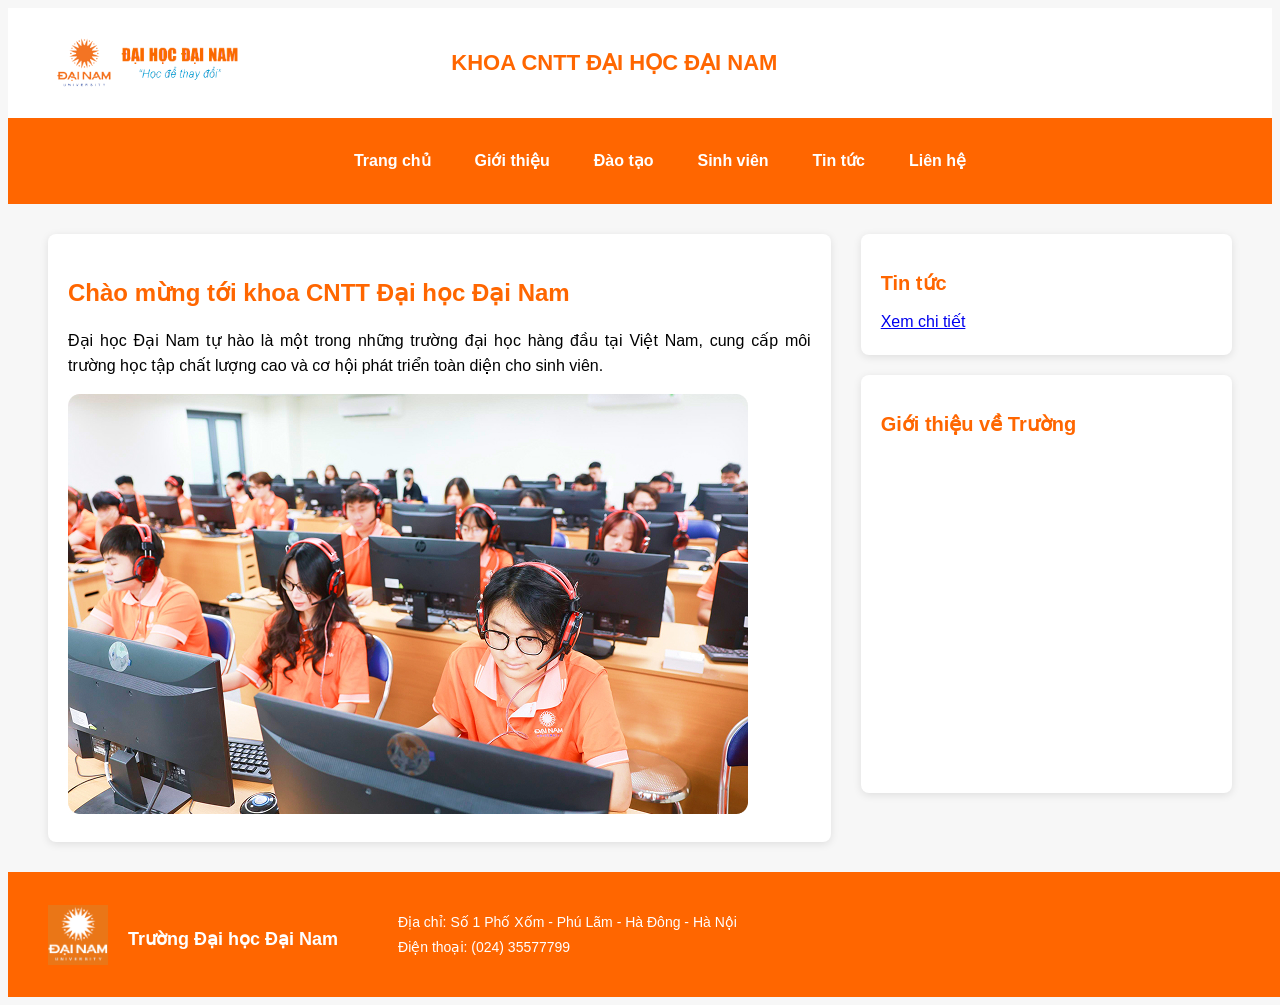
<file: index.html>
<!DOCTYPE html>
 <html lang="en">
 <head>
    <meta charset="UTF-8">
    <meta name="viewport" content="width=device-width, initial-scale=1.0">
    <link rel="stylesheet" href="css/index.css">
    <title>Đại học Đại Nam</title>
 </head>
 <body>
    <div class="logo">
        <img src="assets\img\logoTruongDHThuDo.png" alt="" class="logo">
        <h1>KHOA CNTT ĐẠI HỌC ĐẠI NAM</h1> 
    </div>
    <div id="menu" class="title">
        <ul>
            <li><a href="index.html">Trang chủ</a></li>
            <li><a href="gioi-thieu.html">Giới thiệu</a></li>
            <li>
                <a href="">Đào tạo</a>
                <ul>
                    <li><a href="">Đại học</a></li>
                    <li><a href="">Thạc sĩ</a></li>
                    <li><a href="">Ngắn hạn</a></li>
                </ul>
            </li>
            <li>
                <a href="">Sinh viên</a>
                <ul>
                    <li><a href="">CLB</a></li>
                    <li><a href="">Học bổng</a></li>
                    <li><a href="">Việc làm</a></li>
                </ul>
            </li>
            <li><a href="tin-tuc.html">Tin tức</a></li>
            <li><a href="lien-he.html">Liên hệ</a></li>
        </ul>
    </div>
    <div id="main">
        <div id="content" class="box"> 
            <h2>Chào mừng tới khoa CNTT Đại học Đại Nam </h2>
            <p>Đại học Đại Nam tự hào là một trong những trường đại học hàng đầu tại Việt Nam, cung cấp môi trường học tập chất lượng cao và cơ hội phát triển toàn diện cho sinh viên.</p>
            <img src="assets\img\image (5).jpg" alt="">
        </div>
        <div id="content2" class="box">
        <div id="news">
            <h1>Tin tức</h1>
            <a href="tin-tuc.html" class="btn">Xem chi tiết</a>
        </div>
        <div id="info">
            <h1>Giới thiệu về Trường</h1>
            <iframe width="560" height="315" src="https://www.youtube.com/embed/fhYANXxOY1s" title="YouTube video player" frameborder="0" allowfullscreen></iframe></div>
        </div>
    </div>
    <footer>
        <img src="assets\img\Logo_footer.png" alt="">
        <p>Trường Đại học Đại Nam</p>
        <ul>
            <li>Địa chỉ: Số 1 Phố Xốm - Phú Lãm - Hà Đông - Hà Nội</li>
            <li>Điện thoại: (024) 35577799</li>         
        </ul>
    </footer>
 </body>
 </html>
</file>
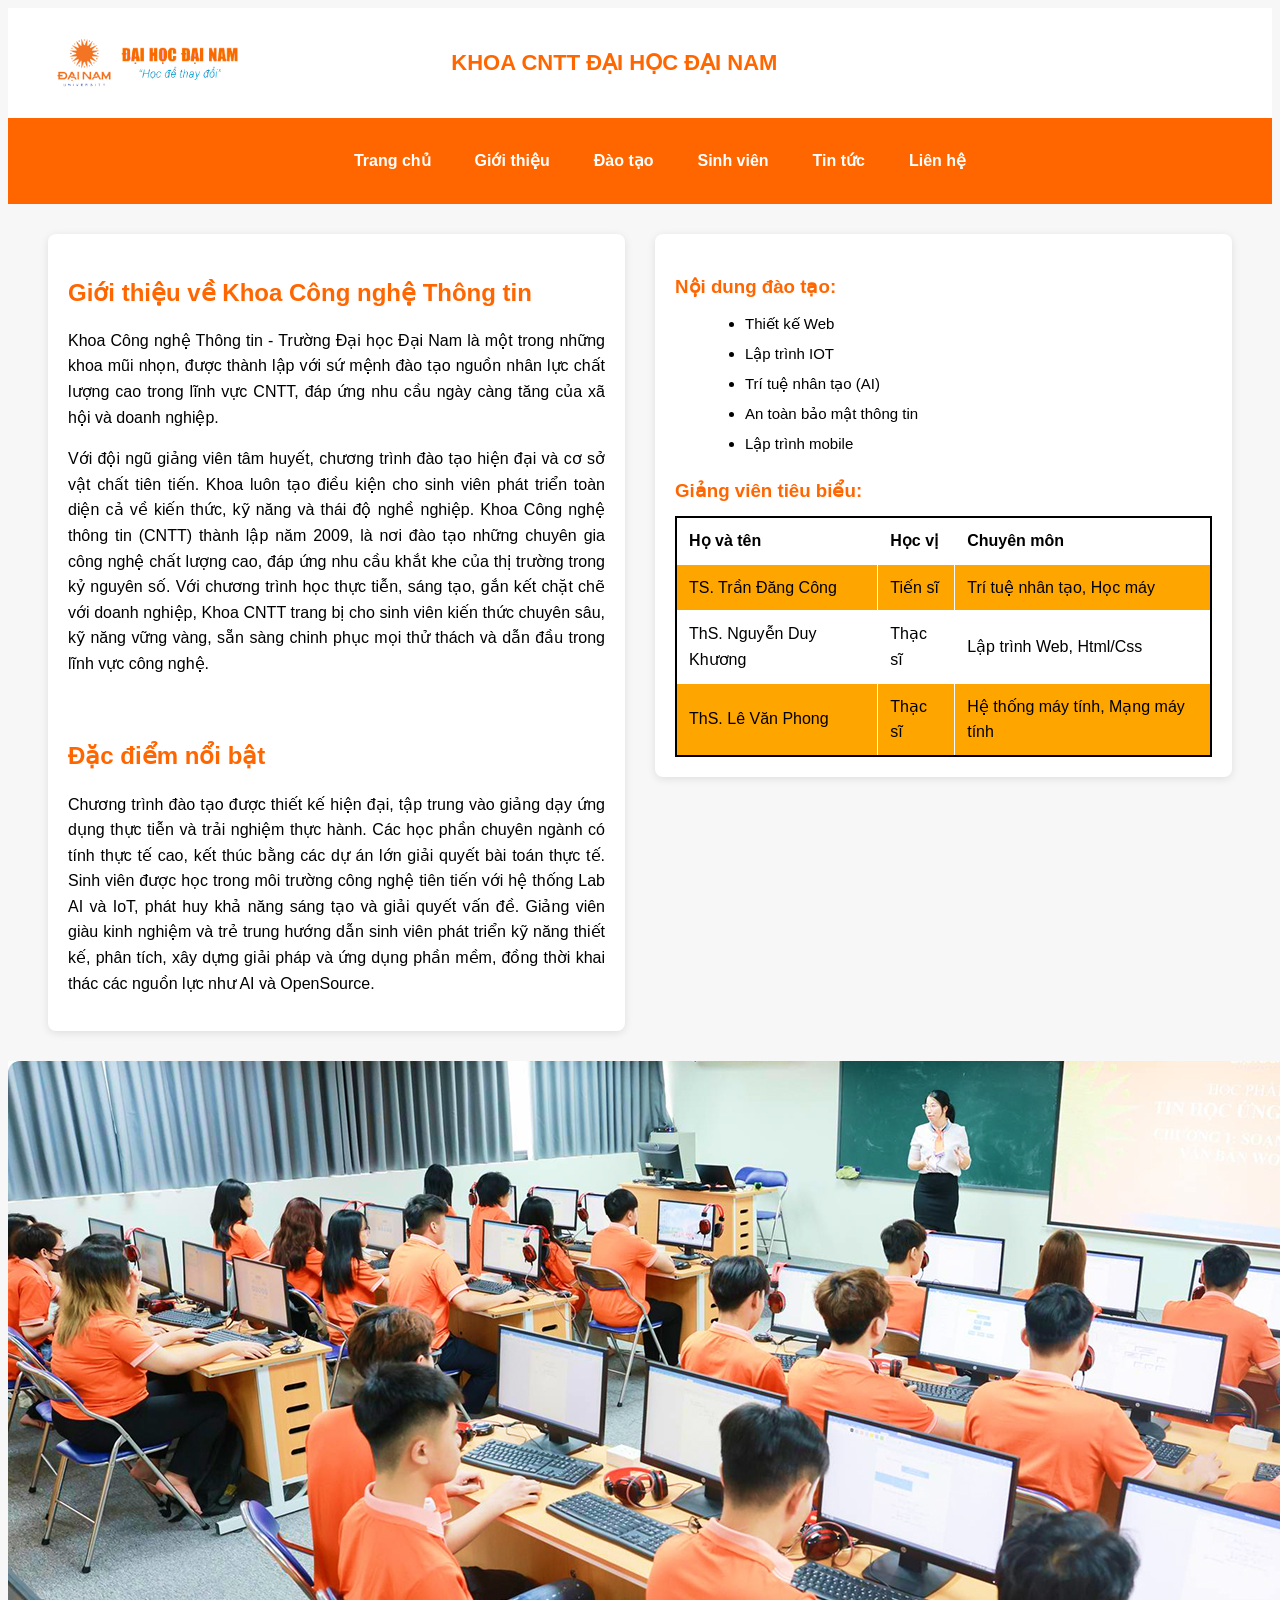
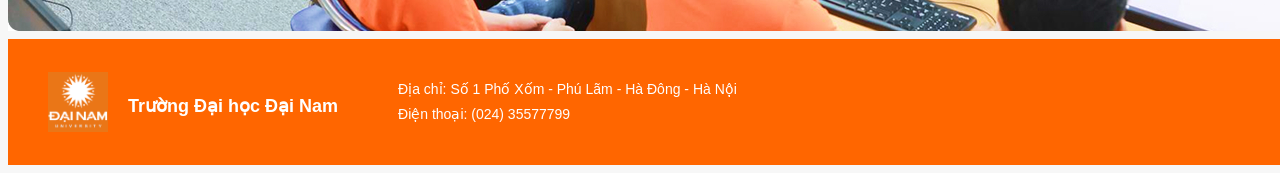
<file: gioi-thieu.html>
<!DOCTYPE html>
<html lang="en">
<head>
    <meta charset="UTF-8">
    <meta name="viewport" content="width=device-width, initial-scale=1.0">
    <link rel="stylesheet" href="css/index.css">
    <title>Giới thiệu</title>
</head>
<body>
    <div class="logo">
        <img src="assets\img\logoTruongDHThuDo.png" alt="" class="logo">
        <h1>KHOA CNTT ĐẠI HỌC ĐẠI NAM</h1> 
    </div>
    <div id="menu" class="title">
        <ul>
            <li><a href="index.html">Trang chủ</a></li>
            <li><a href="gioi-thieu.html">Giới thiệu</a></li>
            <li>
                <a href="">Đào tạo</a>
                <ul>
                    <li><a href="">Đại học</a></li>
                    <li><a href="">Thạc sĩ</a></li>
                    <li><a href="">Ngắn hạn</a></li>
                </ul>
            </li>
            <li>
                <a href="">Sinh viên</a>
                <ul>
                    <li><a href="">CLB</a></li>
                    <li><a href="">Học bổng</a></li>
                    <li><a href="">Việc làm</a></li>
                </ul>
            </li>
            <li><a href="tin-tuc.html">Tin tức</a></li>
            <li><a href="lien-he.html">Liên hệ</a></li>
        </ul>
    </div>
    <div id="main">
        <div id="content" class="box">
            <h2>Giới thiệu về Khoa Công nghệ Thông tin</h2>
            <p>
            Khoa Công nghệ Thông tin - Trường Đại học Đại Nam là một trong những khoa mũi nhọn, được thành lập với sứ mệnh đào tạo nguồn nhân lực chất lượng cao trong lĩnh vực CNTT, đáp ứng nhu cầu ngày càng tăng của xã hội và doanh nghiệp.
            </p>
            <p>
            Với đội ngũ giảng viên tâm huyết, chương trình đào tạo hiện đại và cơ sở vật chất tiên tiến. Khoa luôn tạo điều kiện cho sinh viên phát triển toàn diện cả về kiến thức, kỹ năng và thái độ nghề nghiệp. Khoa Công nghệ thông tin (CNTT) thành lập năm 2009, là nơi đào tạo những chuyên gia công nghệ chất lượng cao, đáp ứng nhu cầu khắt khe của thị trường trong kỷ nguyên số. Với chương trình học thực tiễn, sáng tạo, gắn kết chặt chẽ với doanh nghiệp, Khoa CNTT trang bị cho sinh viên kiến thức chuyên sâu, kỹ năng vững vàng, sẵn sàng chinh phục mọi thử thách và dẫn đầu trong lĩnh vực công nghệ.
            </p><br>
            <h2>Đặc điểm nổi bật</h2>
            <p>
                Chương trình đào tạo được thiết kế hiện đại, tập trung vào giảng dạy ứng dụng thực tiễn và trải nghiệm thực hành. Các học phần chuyên ngành có tính thực tế cao, kết thúc bằng các dự án lớn giải quyết bài toán thực tế. Sinh viên được học trong môi trường công nghệ tiên tiến với hệ thống Lab AI và IoT, phát huy khả năng sáng tạo và giải quyết vấn đề. Giảng viên giàu kinh nghiệm và trẻ trung hướng dẫn sinh viên phát triển kỹ năng thiết kế, phân tích, xây dựng giải pháp và ứng dụng phần mềm, đồng thời khai thác các nguồn lực như AI và OpenSource.
            </p>
            
        </div>      
        <div id="content" class="box">
            <h3>Nội dung đào tạo:</h3>
            <ul>
                <li>Thiết kế Web</li>
                <li>Lập trình IOT</li>
                <li>Trí tuệ nhân tạo (AI)</li>
                <li>An toàn bảo mật thông tin</li>
                <li>Lập trình mobile</li>
            </ul>

            <h3>Giảng viên tiêu biểu:</h3>
            <table>
            <tr>
                <th>Họ và tên</th>
                <th>Học vị</th>
                <th>Chuyên môn</th>
            </tr>
            <tr>
                <td>TS. Trần Đăng Công</td>
                <td>Tiến sĩ</td>
                <td>Trí tuệ nhân tạo, Học máy</td>
            </tr>
            <tr>
                <td>ThS. Nguyễn Duy Khương</td>
                <td>Thạc sĩ</td>
                <td>Lập trình Web, Html/Css</td>
            </tr>
            <tr>
                <td>ThS. Lê Văn Phong</td>
                <td>Thạc sĩ</td>
                <td>Hệ thống máy tính, Mạng máy tính</td>
            </tr>
            </table>
        </div>
    </div>
    <img src="assets\img\image (4).jpg" alt="">
    <footer>
        <img src="assets\img\Logo_footer.png" alt="">
        <p>Trường Đại học Đại Nam</p>
        <ul>
            <li>Địa chỉ: Số 1 Phố Xốm - Phú Lãm - Hà Đông - Hà Nội</li>
            <li>Điện thoại: (024) 35577799</li>
        </ul>
    </footer>
</body>
</html>
</file>
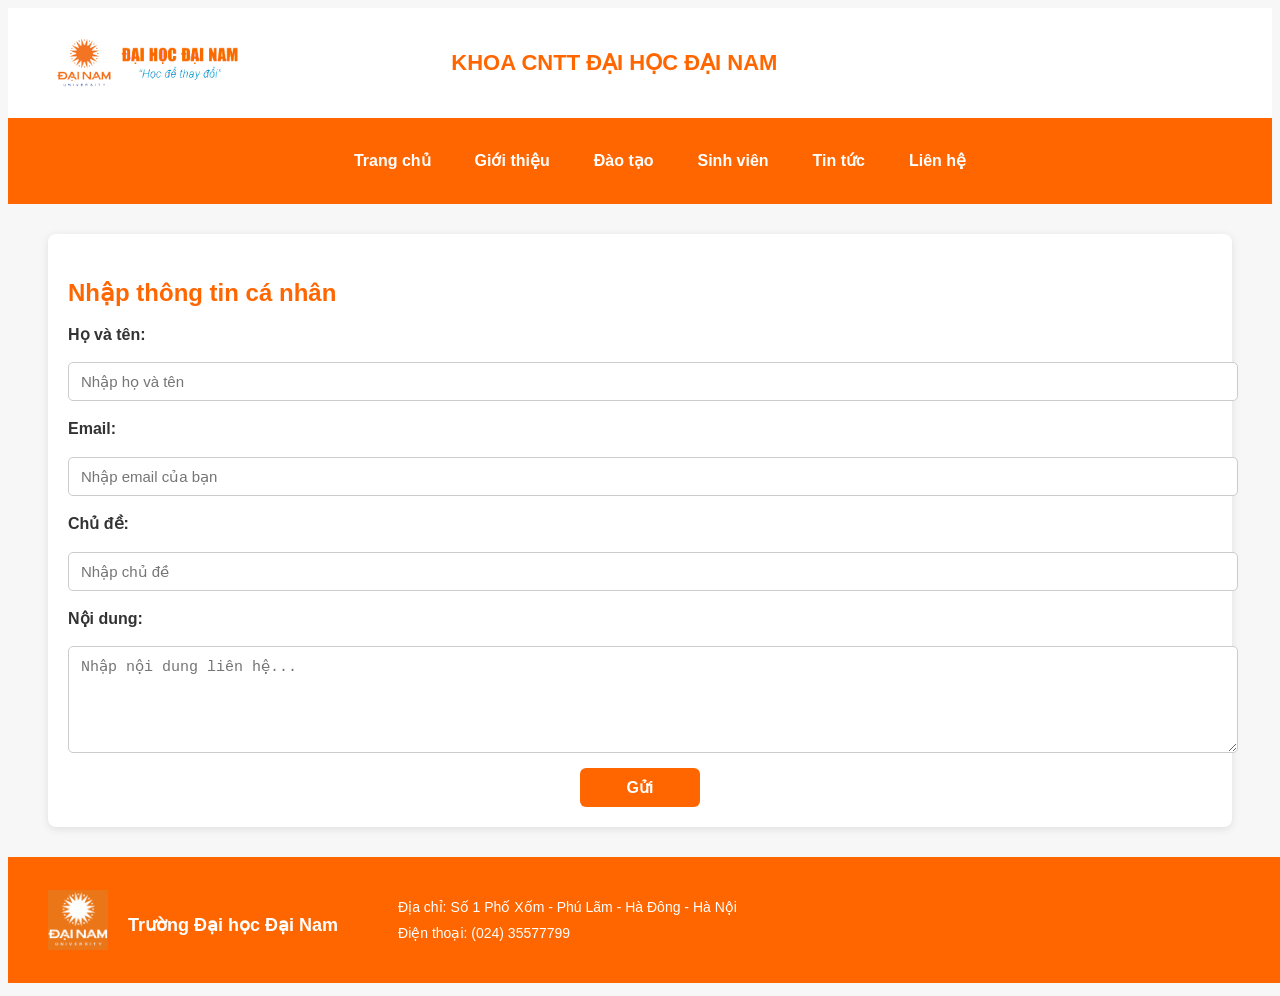
<file: lien-he.html>
<!DOCTYPE html>
<html lang="en">
<head>
    <meta charset="UTF-8">
    <meta name="viewport" content="width=device-width, initial-scale=1.0">
    <link rel="stylesheet" href="css/index.css">
    <title>Liên hệ</title>
</head>
<body>
    <div class="logo">
        <img src="assets\img\logoTruongDHThuDo.png" alt="" class="logo">
        <h1>KHOA CNTT ĐẠI HỌC ĐẠI NAM</h1> 
    </div>
    <div id="menu" class="title">
        <ul>
            <li><a href="index.html">Trang chủ</a></li>
            <li><a href="gioi-thieu.html">Giới thiệu</a></li>
            <li>
                <a href="">Đào tạo</a>
                <ul>
                    <li><a href="">Đại học</a></li>
                    <li><a href="">Thạc sĩ</a></li>
                    <li><a href="">Ngắn hạn</a></li>
                </ul>
            </li>
            <li>
                <a href="">Sinh viên</a>
                <ul>
                    <li><a href="">CLB</a></li>
                    <li><a href="">Học bổng</a></li>
                    <li><a href="">Việc làm</a></li>
                </ul>
            </li>
            <li><a href="tin-tuc.html">Tin tức</a></li>
            <li><a href="lien-he.html">Liên hệ</a></li>
        </ul>
    </div>
    <div id="main">
        <div id="content" class="box">
            <h2>Nhập thông tin cá nhân</h2>
            <form action="#" method="post">
                <label for="name">Họ và tên:</label>
                <input type="text" id="name" name="name" placeholder="Nhập họ và tên" >

                <label for="email">Email:</label>
                <input type="email" id="email" name="email" placeholder="Nhập email của bạn" >

                <label for="subject">Chủ đề:</label>
                <input type="text" id="subject" name="subject" placeholder="Nhập chủ đề" >

                <label for="message">Nội dung:</label>
                <textarea id="message" name="message" rows="5" placeholder="Nhập nội dung liên hệ..." ></textarea>

                <button type="submit">Gửi</button>
            </form>
</div>
    </div>
    <footer>
        <img src="assets\img\Logo_footer.png" alt="">
        <p>Trường Đại học Đại Nam</p>
        <ul>
            <li>Địa chỉ: Số 1 Phố Xốm - Phú Lãm - Hà Đông - Hà Nội</li>
            <li>Điện thoại: (024) 35577799</li>
        </ul>
    </footer>
</body>
</html>
</file>
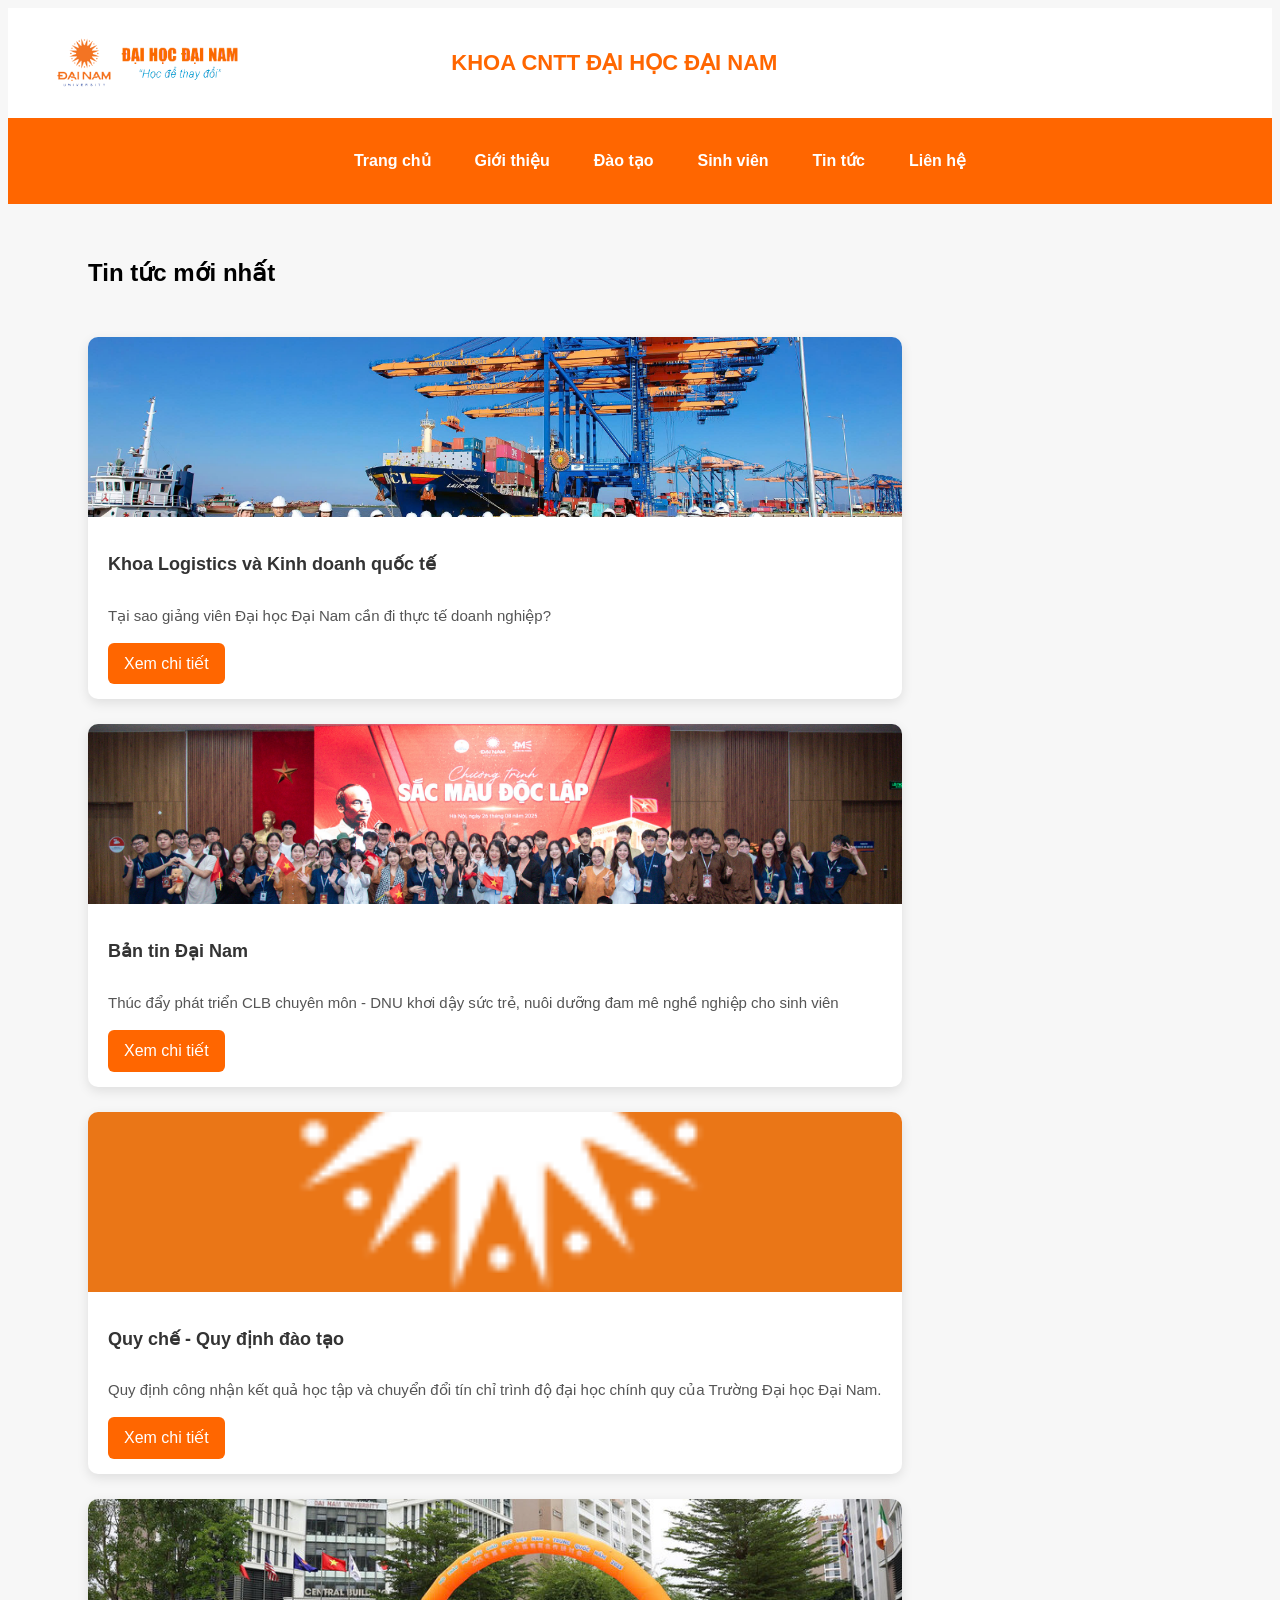
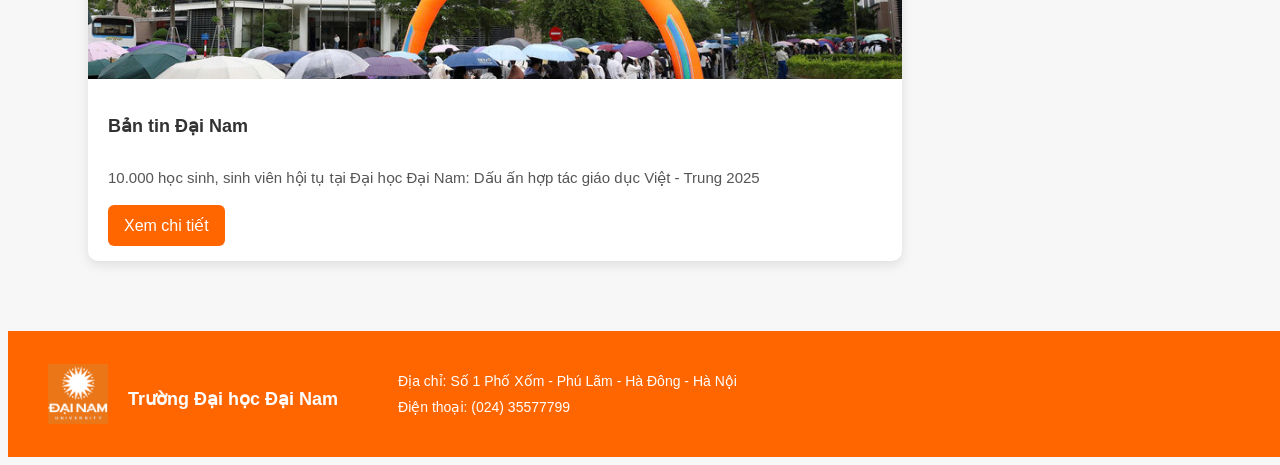
<file: tin-tuc.html>
<!DOCTYPE html>
<html lang="en">
<head>
    <meta charset="UTF-8">
    <meta name="viewport" content="width=device-width, initial-scale=1.0">
    <link rel="stylesheet" href="css/index.css">
    <title>Tin tức</title>
</head>
<body>
    <div class="logo">
        <img src="assets\img\logoTruongDHThuDo.png" alt="" class="logo">
        <h1>KHOA CNTT ĐẠI HỌC ĐẠI NAM</h1> 
    </div>
    <div id="menu" class="title">
        <ul>
            <li><a href="index.html">Trang chủ</a></li>
            <li><a href="gioi-thieu.html">Giới thiệu</a></li>
            <li>
                <a href="">Đào tạo</a>
                <ul>
                    <li><a href="">Đại học</a></li>
                    <li><a href="">Thạc sĩ</a></li>
                    <li><a href="">Ngắn hạn</a></li>
                </ul>
            </li>
            <li>
                <a href="">Sinh viên</a>
                <ul>
                    <li><a href="">CLB</a></li>
                    <li><a href="">Học bổng</a></li>
                    <li><a href="">Việc làm</a></li>
                </ul>
            </li>
            <li><a href="tin-tuc.html">Tin tức</a></li>
            <li><a href="lien-he.html">Liên hệ</a></li>
        </ul>
    </div>
    <div id="main" class="box">
        <div class="news-container">
            <h2 class="page-title">Tin tức mới nhất</h2>
            <div class="news-card">
            <img src="assets\img\z7164583457501_8cf1b71fe7897fbd7f640ef8a16ab415.jpg" alt="">
            <div class="news-content">
                <h3>Khoa Logistics và Kinh doanh quốc tế</h3>
                <p>Tại sao giảng viên Đại học Đại Nam cần đi thực tế doanh nghiệp?</p>
                <a href="#" class="btn">Xem chi tiết</a>
            </div>
            </div>

            <div class="news-card">
            <img src="assets\img\PMI.jpg" alt="">
            <div class="news-content">
                <h3>Bản tin Đại Nam</h3>
                <p>Thúc đẩy phát triển CLB chuyên môn - DNU khơi dậy sức trẻ, nuôi dưỡng đam mê nghề nghiệp cho sinh viên</p>
                <a href="#" class="btn">Xem chi tiết</a>
            </div>
            </div>

            <div class="news-card">
            <img src="assets\img\Logo_footer.png" alt="">
            <div class="news-content">
                <h3>Quy chế - Quy định đào tạo</h3>
                <p>Quy định công nhận kết quả học tập và chuyển đổi tín chỉ trình độ đại học chính quy của Trường Đại học Đại Nam.</p>
                <a href="#" class="btn">Xem chi tiết</a>
            </div>         
            </div>

            <div class="news-card">
            <img src="assets\img\z7150850021606_6223923eb710f1f5b3073677dfce7e33-Saochp_1761293210.1653f9ef.jpg " alt="">
            <div class="news-content">
                <h3>Bản tin Đại Nam</h3>
                <p>10.000 học sinh, sinh viên hội tụ tại Đại học Đại Nam: Dấu ấn hợp tác giáo dục Việt - Trung 2025</p>
                <a href="#" class="btn">Xem chi tiết</a>
            </div>         
            </div>
        </div>
    </div>

    <footer>
        <img src="assets\img\Logo_footer.png" alt="">
        <p>Trường Đại học Đại Nam</p>
        <ul>
            <li>Địa chỉ: Số 1 Phố Xốm - Phú Lãm - Hà Đông - Hà Nội</li>
            <li>Điện thoại: (024) 35577799</li>
        </ul>
    </footer>
</body>
</html>
</file>
<file: css/index.css>
body {
  font-family: Arial, sans-serif;
  background: #f7f7f7;
  line-height: 1.6;
}

.logo {
  display: flex;
  align-items: center;
  background-color: white;
  padding: 10px 20px;
}

.logo img {
  height: 70px;
  width: auto;
  margin-right: 15px;
}

.logo h1 {
  font-size: 22px;
  color: #ff6600;
  font-weight: bold;
}

#menu {
  background-color: #ff6600;
  text-align: center;
  position: relative;
}

#menu ul {
  list-style: none;
  display: inline-flex;
  justify-content: center;
  flex-wrap: wrap;
}

#menu ul li {
  position: relative;
}

#menu ul li a {
  display: block;
  color: white;
  text-decoration: none;
  padding: 14px 22px;
  font-weight: 600;
  transition: background 0.3s;
}

#menu ul li a:hover {
  background: #e55c00;
}

#menu ul ul {
  position: absolute;
  top: 48px;
  left: 0;
  background: #ff6600;
  display: none;
  flex-direction: column;
  min-width: 180px;
  border-radius: 0 0 6px 6px;
  box-shadow: 0 4px 10px rgba(0,0,0,0.15);
}

#menu ul ul li a {
  padding: 12px 16px;
  text-align: left;
}

#menu ul li:hover > ul {
  display: flex;
}

#main {
  display: flex;
  justify-content: space-between;
  align-items: flex-start;
  padding: 30px 40px;
  gap: 30px;
}

#content {
  flex: 2;
  background: white;
  padding: 20px;
  border-radius: 8px;
  box-shadow: 0 2px 8px rgba(0,0,0,0.1);
}

#content2 {
  flex: 1;
  display: flex;
  flex-direction: column;
  gap: 20px;
}

#news, #info {
  background: white;
  padding: 20px;
  border-radius: 8px;
  box-shadow: 0 2px 8px rgba(0,0,0,0.1);
}

#news h1, #info h1 {
  color: #ff6600;
  font-size: 20px;
  margin-bottom: 10px;
}

iframe {
  width: 100%;
  border-radius: 8px;
}

#content h2, #content h3 {
  color: #ff6600;
  margin-bottom: 10px;
}

#content p {
  margin-bottom: 15px;
  text-align: justify;
}

#content ul {
  margin: 10px 0 20px 30px;
  list-style: disc;
}

#content ul li {
  margin-bottom: 6px;
  font-size: 15px;
}

#content table {
  width: 100%;
  border-collapse: collapse;
  margin-top: 10px;
  background: white;
  border: 2px solid black;
}

#content th, #content td {
  border: 1px solid white;
  padding: 10px 12px;
  text-align: left;
}

#content th {
  background-color: white;
  color: black;
}

#content tr:nth-child(even) {
  background-color: orange;
}

.news-container {
  display: grid;
  gap: 25px;
  padding: 0 40px 40px;
}

.news-card {
  background: #fff;
  border-radius: 10px;
  overflow: hidden;
  box-shadow: 0 4px 12px rgba(0,0,0,0.1);
  display: flex;
  flex-direction: column;
  transition: transform 0.3s, box-shadow 0.3s;
}

.news-card:hover {
  transform: translateY(-5px);
  box-shadow: 0 6px 16px rgba(0,0,0,0.15);
}

.news-card img {
  width: 100%;
  height: 180px;
  object-fit: cover;
}

.news-content {
  padding: 15px 20px;
  display: flex;
  flex-direction: column;
  justify-content: space-between;
  flex-grow: 1;
}

.news-content h3 {
  color: #333;
  font-size: 18px;
  margin-bottom: 10px;
}

.news-content p {
  color: #555;
  font-size: 15px;
  margin-bottom: 15px;
  flex-grow: 1;
  text-align: justify;
}

.news-content .btn {
  align-self: flex-start;
  background: #ff6600;
  color: white;
  text-decoration: none;
  padding: 8px 16px;
  border-radius: 6px;
  transition: background 0.3s;
}

.news-content .btn:hover {
  background: #e55c00;
}

#content form {
  display: flex;
  flex-direction: column;
  gap: 15px;
}

#content label {
  font-weight: 600;
  color: #333;
}

#content input,
#content textarea {
  width: 100%;
  padding: 10px 12px;
  border: 1px solid #ccc;
  border-radius: 5px;
  font-size: 15px;
  transition: border-color 0.3s, box-shadow 0.3s;
}

#content input:focus,
#content textarea:focus {
  border-color: #ff6600;
  box-shadow: 0 0 4px rgba(255,102,0,0.3);
  outline: none;
}

#content button {
  width: 120px;
  align-self: center;
  background: #ff6600;
  color: white;
  border: none;
  padding: 10px 20px;
  font-size: 16px;
  font-weight: bold;
  border-radius: 6px;
  cursor: pointer;
  transition: background 0.3s;
}

#content button:hover {
  background: #e55c00;
}

footer {
  background: #ff6600;
  color: white;
  display: flex;
  align-items: center;
  padding: 20px 40px;
  gap: 20px;
  width: 100%;
}

footer img {
  height: 60px;
  width: auto;
}

footer p {
  font-weight: bold;
  font-size: 18px;
  margin-bottom: 8px;
}

footer ul {
  list-style: none;
}

footer li {
  margin: 3px 0;
  font-size: 14px;
}
</file>
